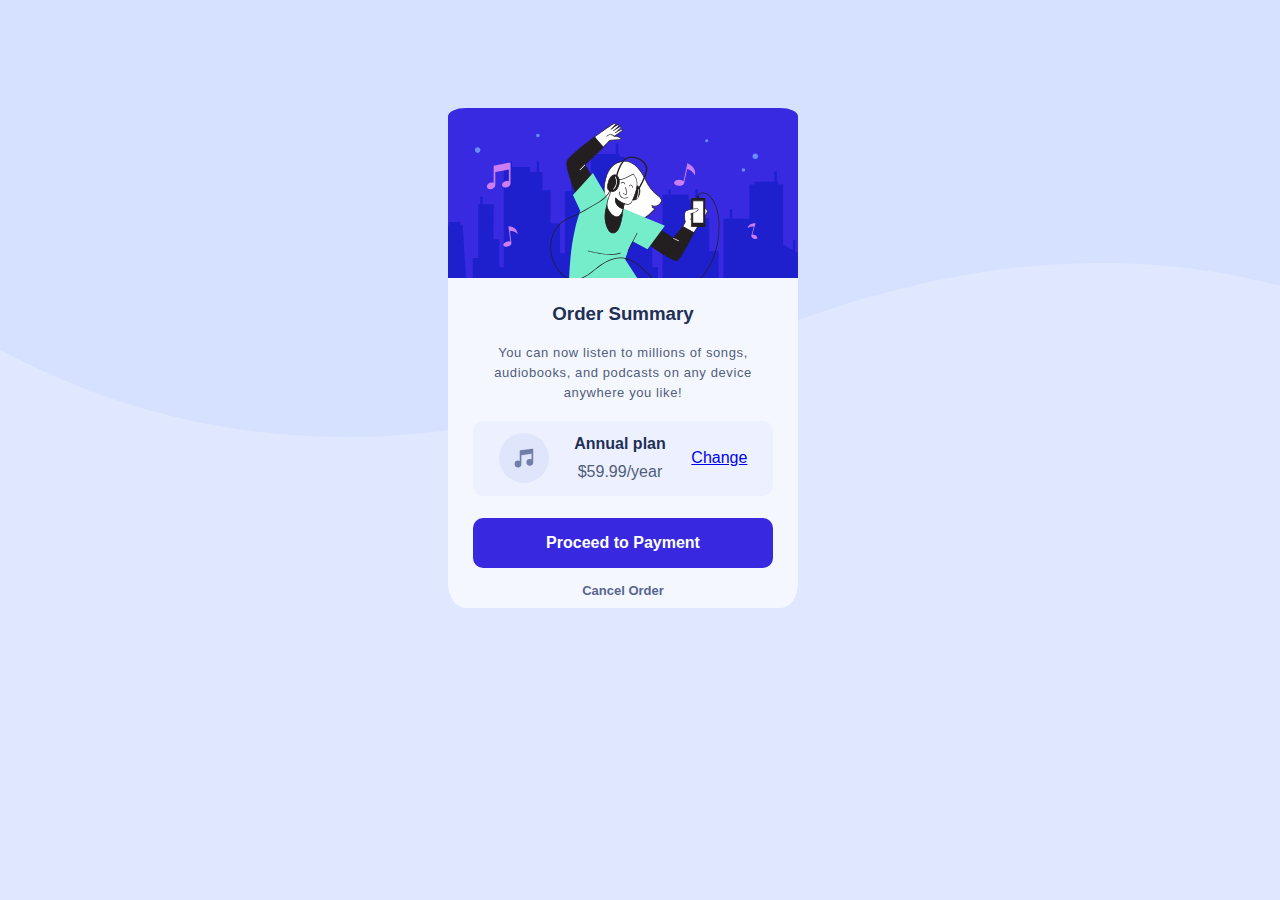
<file: index.html>
<!DOCTYPE html>
<html lang="en">
<head>
    <meta charset="UTF-8">
    <meta http-equiv="X-UA-Compatible" content="IE=edge">
    <meta name="viewport" content="width=device-width, initial-scale=1.0">
    <link rel="stylesheet" href="order-suCom.css">
    <title>Document</title>
    <link rel="preconnect" href="https://fonts.googleapis.com">
    <link rel="stylesheet" href="README.md">

   
</head>
<body>
    <div class="backgr">
        <img class="pattern" src="images/pattern-background-desktop.svg">
    </div>
    <div class="all">
        <img class="img-music" src="images/illustration-hero.svg" alt="">
        <div class="text1">
             <h3 style="color: hsl(223, 47%, 23%);">Order Summary </h3>
             <br>
             <p>You can now listen to millions of songs,<br> audiobooks, and podcasts on any device <br> anywhere you like!</p>
        </div>

        <div class="buy">

            <div class="sell">

                <img src="images/icon-music.svg" alt="">

                <div>

                    <h4 style="color: hsl(223, 47%, 23%);">Annual plan</h4>
                    
                    <p>$59.99/year</p>

                </div> 

                <a class="Change" href="#Change">Change</a>

            </div> 

        </div>

        <div>
            <div class="order">
                Proceed to Payment
            </div>

            <p class="cancel">
                Cancel Order
            </p>
        </div>

    </div>
</body>
</html>
</file>
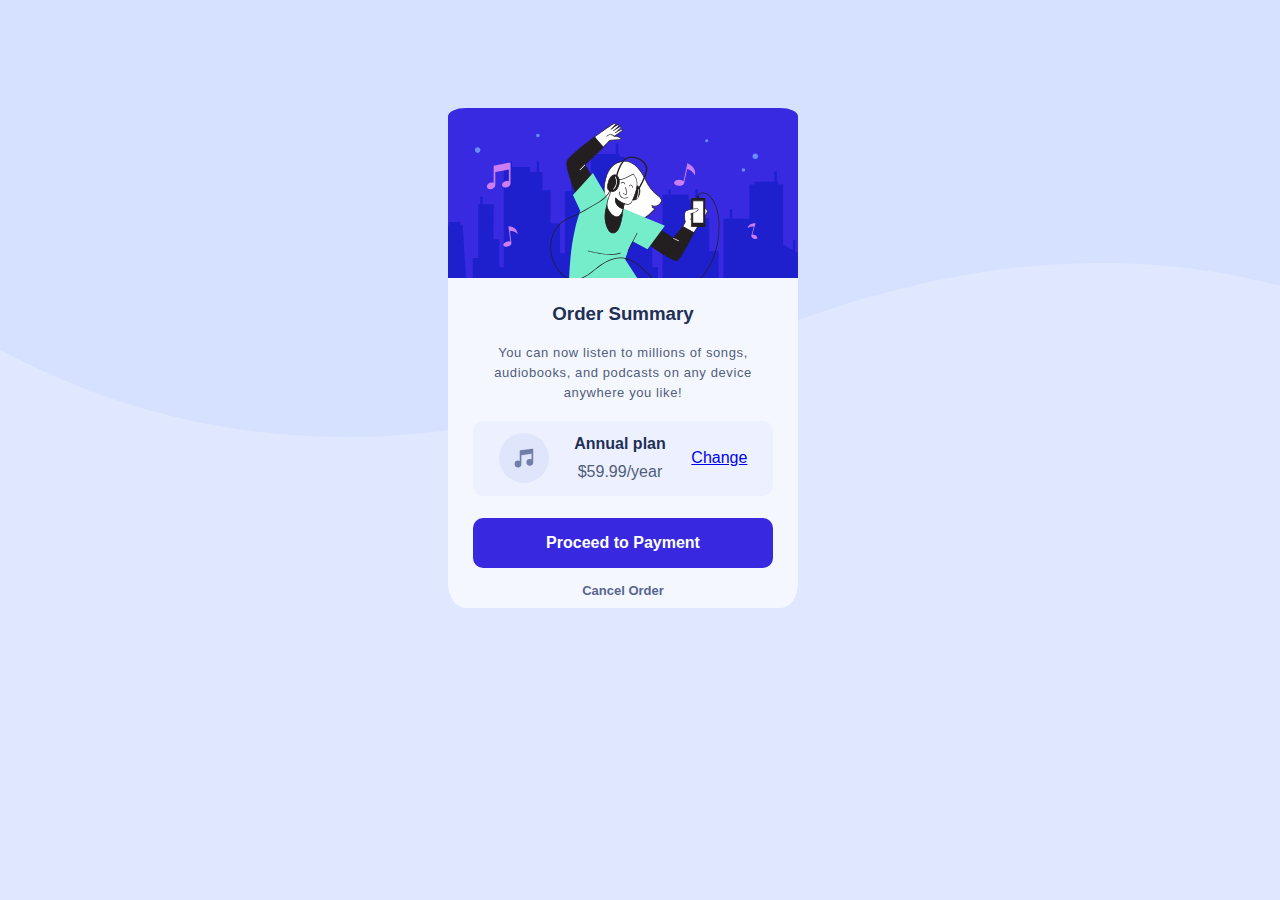
<file: order-suCom.html>
<!DOCTYPE html>
<html lang="en">
<head>
    <meta charset="UTF-8">
    <meta http-equiv="X-UA-Compatible" content="IE=edge">
    <meta name="viewport" content="width=device-width, initial-scale=1.0">
    <link rel="stylesheet" href="order-suCom.css">
    <title>Document</title>
    <link rel="preconnect" href="https://fonts.googleapis.com">
    <link rel="stylesheet" href="README.md">

   
</head>
<body>
    <div class="backgr">
        <img class="pattern" src="images/pattern-background-desktop.svg">
    </div>
    <div class="all">
        <img class="img-music" src="images/illustration-hero.svg" alt="">
        <div class="text1">
             <h3 style="color: hsl(223, 47%, 23%);">Order Summary </h3>
             <br>
             <p>You can now listen to millions of songs,<br> audiobooks, and podcasts on any device <br> anywhere you like!</p>
        </div>

        <div class="buy">

            <div class="sell">

                <img src="images/icon-music.svg" alt="">

                <div>

                    <h4 style="color: hsl(223, 47%, 23%);">Annual plan</h4>
                    
                    <p>$59.99/year</p>

                </div> 

                <a class="Change" href="#Change">Change</a>

            </div> 

        </div>

        <div>
            <div class="order">
                Proceed to Payment
            </div>

            <p class="cancel">
                Cancel Order
            </p>
        </div>

    </div>
</body>
</html>
</file>
<file: order-suCom.css>
* {
    box-sizing: border-box;
    font-family: 'Fraunces', serif;
    font-family: 'Outfit', sans-serif;
    font-family: 'Red Hat Display', sans-serif;
    margin: 0;
    padding: 0;
}
body {
    background:hsl(225, 100%, 94%);
}
.backgr {
    overflow: hidden;
}
p {
    font-size:16px;
}
.all {
    width: 350px;
    height: 500px;
    background: hsl(225, 100%, 98%);
    position:absolute;
    top: 12%;
    left: 35%;
    border-radius: 5%;
    display: grid;
    grid-template-rows: 170px 130px 100px 100px;
}
.img-music {
    width: 350px;
    height: 170px;
    border-radius: 5% 5% 0 0;

}
.text1 {
    margin-top: 25px;
    text-align: center;
}
.text1 p {
    font-size:small;
    color: hsl(223, 21%, 40%);
    letter-spacing: 0.6px;
    line-height: 20px;
}



.buy {
    text-align: center;
}
.sell {
    display: flex;
    justify-content: space-evenly;
    align-items: center;
    width: 300px;
    height: 75px;
    margin:12.5px auto;
    background: #e0e8ff61;
    border-radius:10px;
}
.sell img {
    width: 50px;
    height: 50px;
}
.sell p {
    margin-top: 10px;
    color: hsl(223, 21%, 40%);
}
.Change:active {
    color: hsl(223, 58%, 61%);
}


div .order {
    display: flex;
    justify-content: center;
    align-items: center;
    width: 300px;
    height: 50px;
    margin:10px auto;
    background: hsl(245, 75%, 52%);
    border-radius:10px;
    color: #fff;
    font-weight: bolder;
}
div .order:active {
    background-color: hsl(224, 72%, 56%);
}
.order:hover {
    cursor: pointer;
}
div .cancel {
    display: flex;
    justify-content: center;
    align-items: center;
    font-size:small;
    color: hsl(223, 26%, 45%);
    margin-top: 15px;
    font-weight: bold;
}
.cancel:hover {
    cursor: pointer;
}
.cancel:active {
    color: hsl(223, 47%, 23%);
}
</file>
